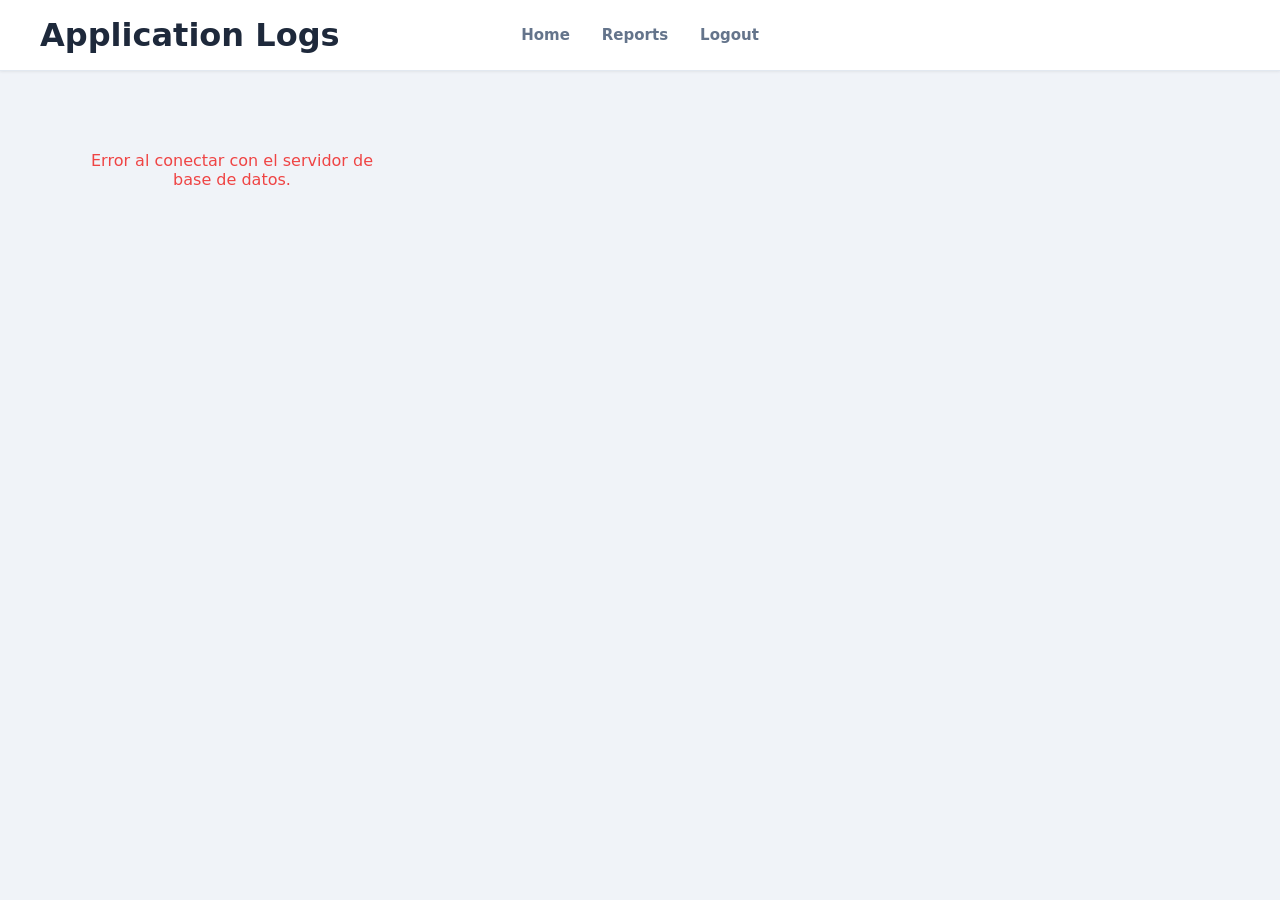
<file: frontend/details.html>
<!DOCTYPE html>
<html lang="en">
<head>
    <meta charset="UTF-8">
    <meta name="viewport" content="width=device-width, initial-scale=1.0">
    <title>Pokemon Random | Logs</title>

    <link rel="stylesheet" href="styles.css?v=2">
</head>
<body>

    <!-- =========================
         HEADER
    ========================== -->

    <header class="details-header">

        <h1>Application Logs</h1>

        <nav class="details-nav">
            <a href="index.html">Home</a>
            <a href="report.html">Reports</a>
            <a href="login.html">Logout</a>
        </nav>

    </header>


    <!-- =========================
         LOGS CONTAINER
    ========================== -->

    <main class="logs-container" id="logs-wrapper">
        
        </main>
    <script src="../scripts/logs.js"></script>

</body>
</html>
</file>
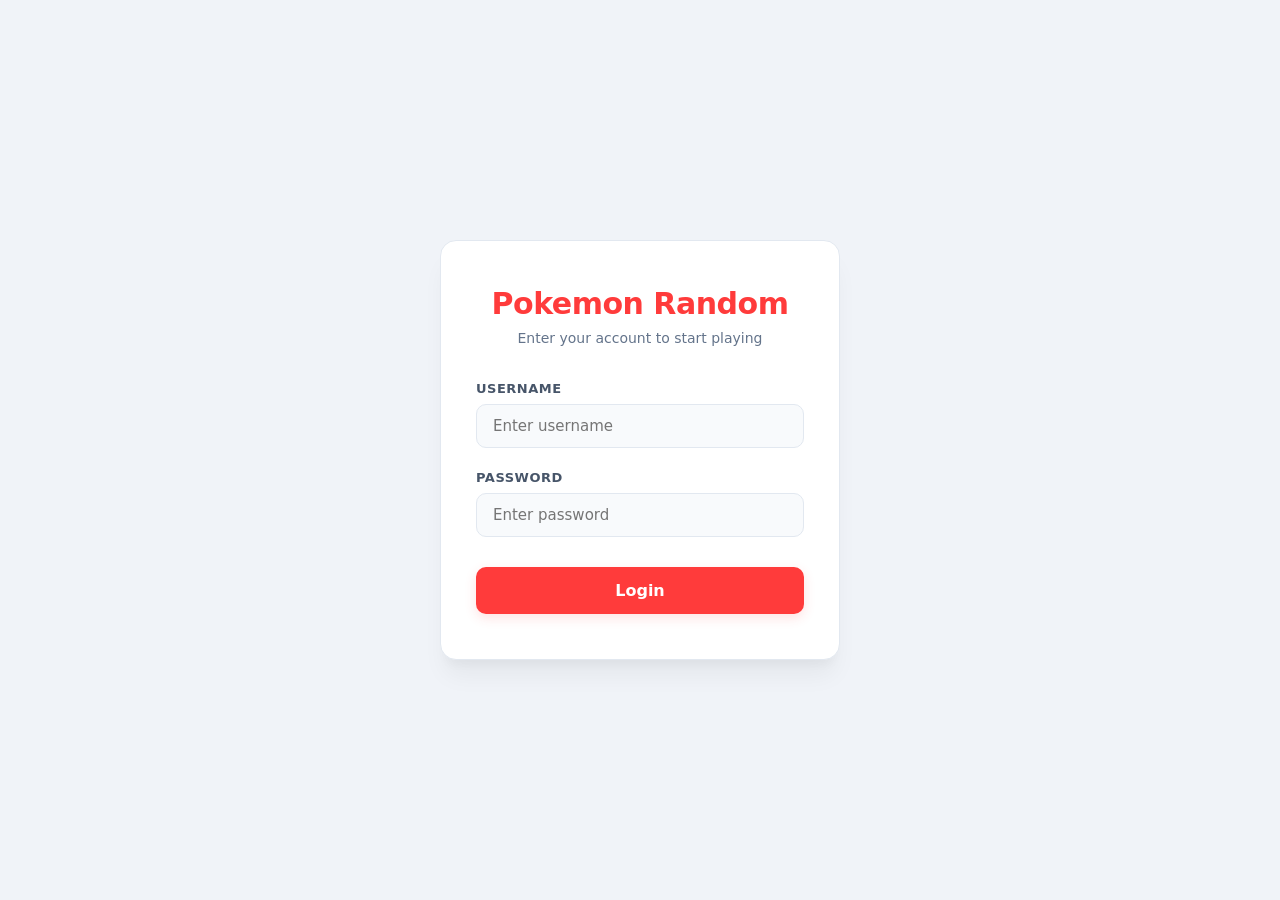
<file: frontend/login.html>
<!DOCTYPE html>
<html lang="en">

<head>
    <meta charset="UTF-8">
    <meta name="viewport" content="width=device-width, initial-scale=1.0">
    <title>Pokemon Random | Login</title>

    <link rel="stylesheet" href="styles.css">
</head>

<body>
    <!-- =========================
         LOGIN CONTAINER
    ========================== -->

    <main class="login-container">

        <!-- LOGIN CARD -->
        <section class="login-card">

            <!-- LOGO / TITLE -->
            <div class="login-header">
                <h1 class="login-title">Pokemon Random</h1>
                <p class="login-subtitle">
                    Enter your account to start playing
                </p>
            </div>

            <form class="login-form" method="POST" action="../backend/login.php">

                <div id="error-message"
                    style="color: var(--primary-color); text-align: center; font-weight: 600; font-size: 14px; margin-bottom: 15px; display: none;">
                </div>

                <div class="form-group">
                    <label for="username">Username</label>
                    <input type="text" id="username" name="username" placeholder="Enter username" required>
                </div>

                <div class="form-group">
                    <label for="password">Password</label>
                    <input type="password" id="password" name="password" placeholder="Enter password" required>
                </div>

                <button type="submit" class="login-button">
                    Login
                </button>
            </form>

            <script>
                const urlParams = new URLSearchParams(window.location.search);
                if (urlParams.has('error')) {
                    const errorDiv = document.getElementById('error-message');
                    errorDiv.textContent = urlParams.get('error');
                    errorDiv.style.display = 'block';
                }
            </script>
        </section>

    </main>

</body>

</html>
</file>
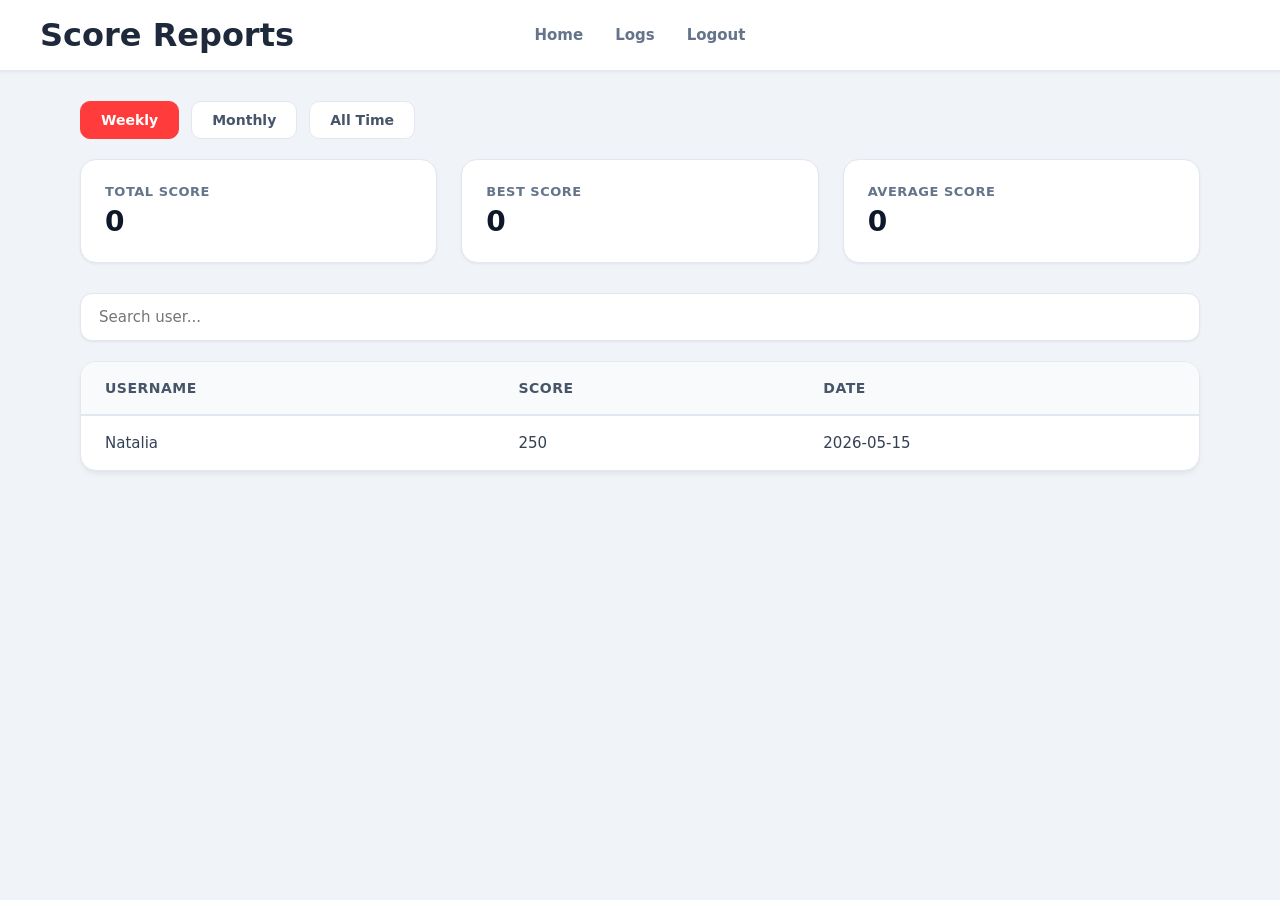
<file: frontend/report.html>
<!DOCTYPE html>
<html lang="en">

<head>
    <meta charset="UTF-8">
    <meta name="viewport" content="width=device-width, initial-scale=1.0">
    <title>Pokemon Random | Reports</title>

    <link rel="stylesheet" href="styles.css">
</head>

<body>

    <!-- =========================
         HEADER
    ========================== -->

    <header class="report-header">

        <h1>Score Reports</h1>

        <nav class="report-nav">
            <a href="index.html">Home</a>
            <a href="details.html">Logs</a>
            <a href="login.html">Logout</a>
        </nav>

    </header>


    <!-- =========================
         FILTER SECTION
    ========================== -->

    <section class="filter-section">

        <button>Weekly</button>
        <button>Monthly</button>
        <button>All Time</button>

    </section>


    <!-- =========================
         STATS SECTION
    ========================== -->

    <section class="stats-section">

        <div class="stats-card">
            <h3>Total Score</h3>
            <p>0</p>
        </div>

        <div class="stats-card">
            <h3>Best Score</h3>
            <p>0</p>
        </div>

        <div class="stats-card">
            <h3>Average Score</h3>
            <p>0</p>
        </div>

    </section>


    <!-- =========================
         SEARCH SECTION
    ========================== -->

    <section class="search-section">
        <input type="text" placeholder="Search user...">
    </section>


    <!-- =========================
         REPORT TABLE
    ========================== -->

    <section class="table-section">

        <table>

            <thead>
                <tr>
                    <th>Username</th>
                    <th>Score</th>
                    <th>Date</th>
                </tr>
            </thead>

            <tbody>
                <tr>
                    <td>Natalia</td>
                    <td>250</td>
                    <td>2026-05-15</td>
                </tr>
            </tbody>

        </table>

    </section>
    <script src="../scripts/reports.js"></script>

</body>

</html>
</file>
<file: frontend/styles.css>
/* =========================================================
   1. GLOBAL STYLES & VARIABLES
========================================================= */

/* Reset */
* {
    margin: 0;
    padding: 0;
    box-sizing: border-box;
}

/* Variables rediseñadas */
:root {
    --primary-color: #ff3b3b;
    --primary-hover: #e02f2f;
    --bg-main: #f0f3f8; /* Un gris/azul muy sutil que da profundidad */
    --dark-color: #1a1d24; /* Un oscuro más premium para la sección de logs */
    --white-color: #ffffff;
    --gray-text: #64748b; /* Gris tipo Tailwind para textos secundarios */
    --border-color: #e2e8f0;
    --success-color: #10b981; /* Verde más moderno */
    
    /* Sombras más suaves y realistas (Soft Shadows) */
    --shadow-sm: 0 1px 3px rgba(0,0,0,0.05), 0 1px 2px rgba(0,0,0,0.02);
    --shadow-md: 0 4px 6px -1px rgba(0,0,0,0.05), 0 2px 4px -1px rgba(0,0,0,0.03);
    --shadow-lg: 0 20px 25px -5px rgba(0,0,0,0.05), 0 10px 10px -5px rgba(0,0,0,0.03);

    --radius: 16px; /* Ajustado para un look más balanceado */
}

/* Body moderno con fuentes del sistema de alta calidad */
body {
    font-family: system-ui, -apple-system, BlinkMacSystemFont, 'Segoe UI', Roboto, Oxygen, Ubuntu, Cantarell, sans-serif;
    background-color: var(--bg-main);
    color: #1e293b;
    -webkit-font-smoothing: antialiased;
}

/* Enlaces */
a {
    text-decoration: none;
    color: inherit;
}

/* Botones universales */
button {
    border: none;
    font-family: inherit;
    font-weight: 600;
    cursor: pointer;
    transition: all 0.2s ease;
}

/* Imágenes */
img {
    width: 100%;
    display: block;
}


/* =========================================================
   2. HEADER / NAVBAR
========================================================= */

.main-header,
.report-header,
.details-header {
    display: flex;
    justify-content: space-between;
    align-items: center;
    padding: 16px 40px;
    background-color: var(--white-color);
    box-shadow: var(--shadow-sm);
    border-bottom: 1px solid var(--border-color);
    position: relative; /* Permite el centrado absoluto del nav respecto al header */
}

.logo-title {
    font-size: 22px;
    font-weight: 800;
    letter-spacing: -0.5px;
    color: var(--primary-color);
}

/* Centrado perfecto de la barra de navegación en todas las pantallas */
.navbar,
.report-nav,
.details-nav {
    display: flex;
    gap: 28px;
    position: absolute;
    left: 50%;
    transform: translateX(-50%);
}

.navbar a,
.report-nav a,
.details-nav a {
    font-weight: 600;
    font-size: 15px;
    color: var(--gray-text);
    padding: 6px 2px;
    transition: color 0.2s ease, transform 0.2s ease;
}

.navbar a:hover,
.report-nav a:hover,
.details-nav a:hover {
    color: var(--primary-color);
    transform: translateY(-1px);
}

.user-section .username {
    font-weight: 600;
    background-color: #f1f5f9;
    padding: 8px 16px;
    border-radius: 99px;
    color: #334155;
    font-size: 14px;
}


/* =========================================================
   3. LOGIN PAGE
========================================================= */

.login-container {
    width: 100%;
    min-height: 100vh;
    display: flex;
    justify-content: center;
    align-items: center;
    background-color: var(--bg-main); /* Mismo fondo limpio de la app */
}

.login-card {
    width: 100%;
    max-width: 400px;
    background-color: var(--white-color);
    padding: 45px 35px;
    border-radius: var(--radius);
    box-shadow: var(--shadow-lg);
    border: 1px solid var(--border-color);
}

.login-header {
    text-align: center;
    margin-bottom: 32px;
}

.login-title {
    font-size: 30px;
    font-weight: 800;
    letter-spacing: -0.5px;
    color: var(--primary-color);
    margin-bottom: 8px;
}

.login-subtitle {
    font-size: 14px;
    color: var(--gray-text);
    line-height: 1.4;
}

.login-form {
    display: flex;
    flex-direction: column;
    gap: 22px;
}

.form-group {
    display: flex;
    flex-direction: column;
    gap: 8px;
}

.form-group label {
    font-size: 13px;
    font-weight: 700;
    color: #475569;
    text-transform: uppercase;
    letter-spacing: 0.5px;
}

.form-group input {
    padding: 12px 16px;
    border: 1.5px solid var(--border-color);
    border-radius: 10px;
    font-family: inherit;
    font-size: 15px;
    color: #1e293b;
    background-color: #f8fafc;
    transition: all 0.2s ease;
}

.form-group input:focus {
    outline: none;
    border-color: var(--primary-color);
    background-color: var(--white-color);
    box-shadow: 0 0 0 4px rgba(255, 59, 59, 0.1);
}

.login-button {
    margin-top: 8px;
    padding: 14px;
    background-color: var(--primary-color);
    color: white;
    border-radius: 10px;
    font-size: 16px;
    font-weight: 600;
    box-shadow: 0 4px 12px rgba(255, 59, 59, 0.15);
}

.login-button:hover {
    background-color: var(--primary-hover);
    transform: translateY(-1px);
    box-shadow: 0 6px 16px rgba(255, 59, 59, 0.25);
}


/* =========================================================
   4. HERO SECTION
========================================================= */

.hero-section {
    padding: 60px 20px 40px;
    text-align: center;
}

.hero-content h2 {
    font-size: 42px;
    font-weight: 800;
    letter-spacing: -1px;
    margin-bottom: 12px;
    color: #0f172a;
}

.hero-content p {
    font-size: 16px;
    color: var(--gray-text);
    margin-bottom: 28px;
}

.generate-button {
    padding: 14px 32px;
    background-color: var(--primary-color);
    color: white;
    border-radius: 12px;
    font-size: 16px;
    box-shadow: 0 4px 14px rgba(255, 59, 59, 0.25);
}

.generate-button:hover {
    background-color: var(--primary-hover);
    transform: translateY(-2px);
    box-shadow: 0 6px 20px rgba(255, 59, 59, 0.35);
}


/* =========================================================
   5. SCORE SECTION
========================================================= */

.score-section {
    display: flex;
    justify-content: center;
    gap: 24px;
    padding: 10px 40px;
    max-width: 800px;
    margin: 0 auto;
}

.score-card {
    flex: 1;
    background-color: white;
    padding: 24px;
    text-align: center;
    border-radius: var(--radius);
    box-shadow: var(--shadow-md);
    border: 1px solid var(--border-color);
}

.score-card h3 {
    font-size: 14px;
    text-transform: uppercase;
    letter-spacing: 0.5px;
    color: var(--gray-text);
    margin-bottom: 8px;
}

.score-card p {
    font-size: 32px;
    font-weight: 800;
    color: #0f172a;
}


/* =========================================================
   6. POKEMON CARDS
========================================================= */

.pokemon-container {
    display: grid;
    grid-template-columns: repeat(auto-fit, minmax(280px, 1fr));
    gap: 30px;
    padding: 40px;
    max-width: 1200px;
    margin: 0 auto;
}

.pokemon-card {
    background-color: var(--white-color);
    border-radius: var(--radius);
    padding: 30px 24px;
    text-align: center;
    box-shadow: var(--shadow-md);
    border: 1px solid var(--border-color);
    transition: all 0.3s cubic-bezier(0.4, 0, 0.2, 1);
}

.pokemon-card:hover {
    transform: translateY(-6px);
    box-shadow: var(--shadow-lg);
    border-color: rgba(255, 59, 59, 0.2);
}

.pokemon-image {
    background: radial-gradient(circle, #f8fafc 0%, #edf2f7 100%);
    border-radius: 12px;
    padding: 15px;
    margin-bottom: 15px;
}

.pokemon-image img {
    width: 130px;
    margin: auto;
    filter: drop-shadow(0 4px 6px rgba(0,0,0,0.08));
}

.pokemon-name {
    font-size: 24px;
    font-weight: 800;
    color: #0f172a;
    margin-bottom: 8px;
}

.pokemon-types {
    display: flex;
    justify-content: center;
    gap: 8px;
    margin-bottom: 16px;
}

.type {
    padding: 5px 14px;
    border-radius: 99px;
    color: white;
    font-size: 13px;
    font-weight: 600;
    letter-spacing: 0.2px;
}

.electric { background-color: #fbc02d; color: #1e293b; }
.fire     { background-color: #f97316; }
.water    { background-color: #3b82f6; }
.grass    { background-color: #22c55e; }

.pokemon-weight {
    font-size: 14px;
    color: var(--gray-text);
    font-weight: 500;
    margin-bottom: 16px;
}

.pokemon-hp {
    background: #f8fafc;
    padding: 12px;
    border-radius: 12px;
    border: 1px solid #f1f5f9;
}

.pokemon-hp p {
    font-size: 13px;
    font-weight: 700;
    color: #475569;
    text-align: left;
}

.hp-bar {
    width: 100%;
    height: 8px;
    background-color: #e2e8f0;
    border-radius: 99px;
    margin-top: 6px;
    overflow: hidden;
}

.hp-fill {
    width: 70%;
    height: 100%;
    background: linear-gradient(90deg, #10b981, #34d399);
    border-radius: 99px;
}


/* =========================================================
   7. REPORT PAGE
========================================================= */

.filter-section {
    display: flex;
    gap: 12px;
    padding: 30px 40px 20px;
    max-width: 1200px;
    margin: 0 auto;
}

.filter-section button {
    padding: 10px 20px;
    background-color: var(--white-color);
    color: #475569;
    border: 1.5px solid var(--border-color);
    border-radius: 10px;
    font-size: 14px;
}

.filter-section button:hover {
    background-color: #f8fafc;
    color: #0f172a;
    border-color: #cbd5e1;
}

.filter-section button:first-child {
    background-color: var(--primary-color);
    color: white;
    border-color: var(--primary-color);
}

.stats-section {
    display: flex;
    gap: 24px;
    padding: 0 40px 30px;
    max-width: 1200px;
    margin: 0 auto;
}

.stats-card {
    flex: 1;
    background-color: white;
    padding: 24px;
    border-radius: var(--radius);
    box-shadow: var(--shadow-sm);
    border: 1px solid var(--border-color);
}

.stats-card h3 {
    font-size: 13px;
    color: var(--gray-text);
    text-transform: uppercase;
    letter-spacing: 0.5px;
    margin-bottom: 6px;
}

.stats-card p {
    font-size: 28px;
    font-weight: 800;
    color: #0f172a;
}

.search-section {
    padding: 0 40px 20px;
    max-width: 1200px;
    margin: 0 auto;
}

.search-section input {
    width: 100%;
    padding: 14px 18px;
    border-radius: 12px;
    border: 1.5px solid var(--border-color);
    font-family: inherit;
    font-size: 15px;
    box-shadow: var(--shadow-sm);
    transition: all 0.2s ease;
}

.search-section input:focus {
    outline: none;
    border-color: var(--primary-color);
    box-shadow: 0 0 0 3px rgba(255, 59, 59, 0.15);
}

.table-section {
    padding: 0 40px 40px;
    max-width: 1200px;
    margin: 0 auto;
}

.table-section table {
    width: 100%;
    background-color: white;
    border-collapse: separate;
    border-spacing: 0;
    border-radius: var(--radius);
    overflow: hidden;
    box-shadow: var(--shadow-md);
    border: 1px solid var(--border-color);
}

.table-section th {
    background-color: #f8fafc;
    color: #475569;
    font-weight: 700;
    font-size: 14px;
    text-transform: uppercase;
    letter-spacing: 0.5px;
    border-bottom: 2px solid var(--border-color);
}

.table-section td {
    font-size: 15px;
    color: #334155;
    border-bottom: 1px solid var(--border-color);
}

.table-section th,
.table-section td {
    padding: 18px 24px;
    text-align: left;
}

.table-section tr:last-child td {
    border-bottom: none;
}

.table-section tbody tr:hover {
    background-color: #f8fafc;
}

/* =========================================================
   8. LOGS PAGE (REDISEÑO CON GRID RESPONSIVO)
========================================================= */

/* Forzamos a que el contenedor use una cuadrícula y no tire todo en una fila infinita */
.logs-container {
    display: grid;
    /* Crea tarjetas de mínimo 300px y las distribuye automáticamente */
    grid-template-columns: repeat(auto-fill, minmax(320px, 1fr));
    gap: 24px;
    padding: 40px;
    max-width: 1400px;
    margin: 0 auto;
    box-sizing: border-box;
    background-color: var(--bg-main);
}

/* Modificamos la tarjeta para que actúe de manera individual dentro de la cuadrícula */
.log-card {
    width: 100%; /* Toma el ancho asignado por la columna del Grid */
    background-color: var(--dark-color); /* Tu color oscuro premium #1a1d24 */
    color: #e2e8f0;
    padding: 24px;
    border-radius: var(--radius);
    box-shadow: var(--shadow-md);
    border: 1px solid #2d3139;
    display: flex;
    flex-direction: column;
    gap: 16px;
    transition: transform 0.2s ease, box-shadow 0.2s ease;
}

/* Un pequeño efecto hover para darle un toque dinámico interactivo */
.log-card:hover {
    transform: translateY(-4px);
    box-shadow: var(--shadow-lg);
    border-color: rgba(255, 59, 59, 0.3); /* Un sutil brillo rojo Pokémon */
}

/* Ajustamos los elementos internos de la tarjeta */
.log-item {
    margin-bottom: 0; /* Manejado limpiamente por el gap del padre */
    padding-bottom: 12px;
    border-bottom: 1px dashed #2d3139;
}

.log-item:last-child {
    padding-bottom: 0;
    border-bottom: none;
}

/* Títulos descriptivos en rojo suave */
.log-item h3 {
    color: #fca5a5;
    font-size: 11px;
    text-transform: uppercase;
    letter-spacing: 0.8px;
    margin-bottom: 4px;
}

/* Contenido del log en formato código */
.log-item p {
    font-family: 'Courier New', Courier, monospace;
    font-size: 14px;
    color: #94a3b8;
    margin: 0;
    word-break: break-all; /* CRUCIAL: Evita que las rutas largas estiren la tarjeta */
}

/* =========================================================
   9. RESPONSIVE
========================================================= */

@media (max-width: 768px) {
    .main-header,
    .report-header,
    .details-header {
        flex-direction: column;
        gap: 16px;
        padding: 20px;
        text-align: center;
    }

    /* Resetea la posición absoluta en móviles para un flujo correcto */
    .navbar,
    .report-nav,
    .details-nav {
        position: static;
        transform: none;
        justify-content: center;
        width: 100%;
        gap: 20px;
    }

    .score-section,
    .stats-section {
        flex-direction: column;
        gap: 16px;
        padding: 10px 20px;
    }

    .filter-section {
        padding: 20px 20px 10px;
        flex-wrap: wrap;
    }

    .search-section,
    .table-section {
        padding: 10px 20px 20px;
    }

    .pokemon-container {
        grid-template-columns: 1fr;
        padding: 20px;
    }
}
</file>
